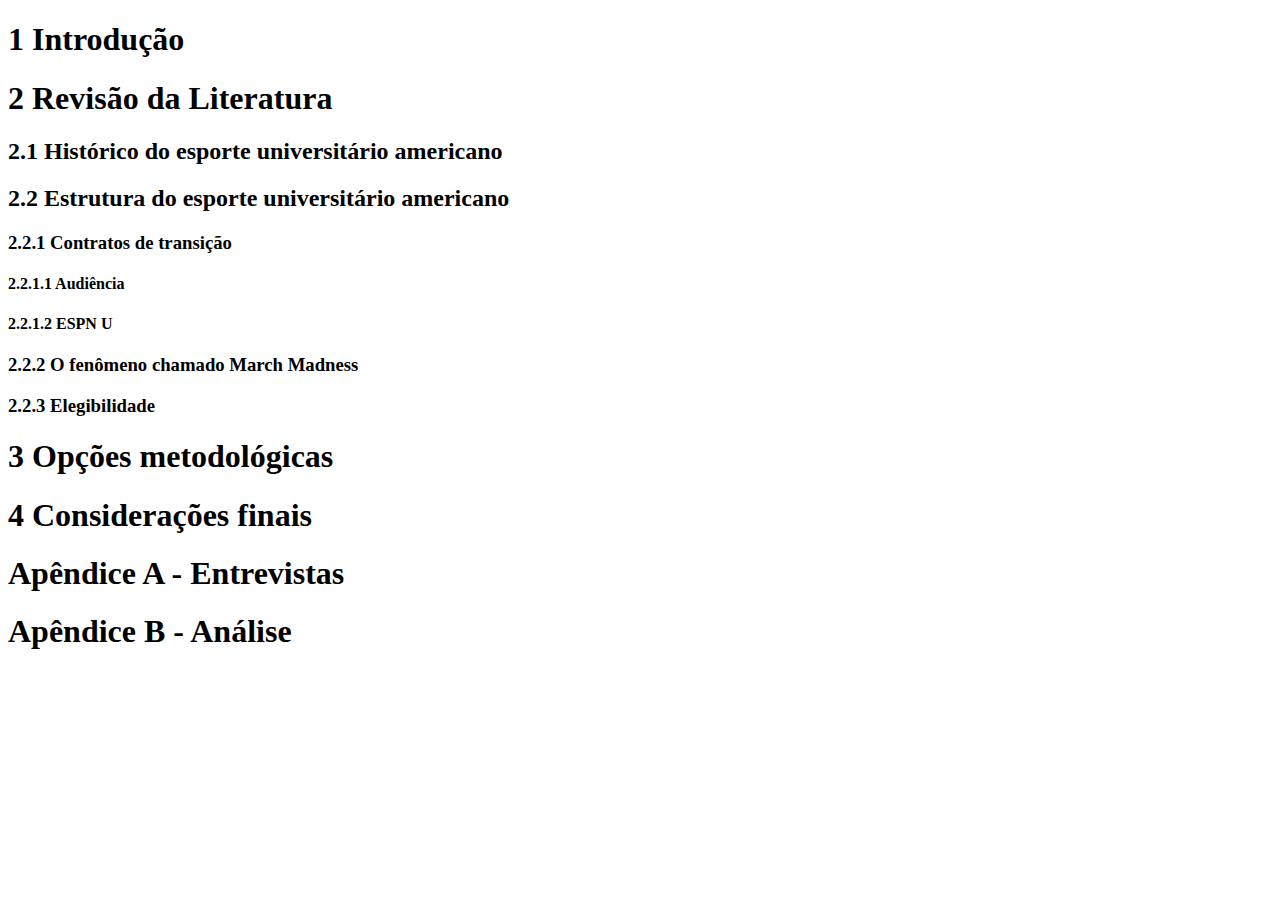
<file: index.html>
<!DOCTYPE html>
<html lang="pt-br">
<head>
    <meta charset="UTF-8">
    <meta name="viewport" content="width=device-width, initial-scale=1.0">
    <title>Sumário - livro</title>
</head>
<body>
    <!--Sumário de um livro-->
    <h1>1 Introdução</h1>
    <h1>2 Revisão da Literatura</h1>
    <h2>2.1 Histórico do esporte universitário americano</h2>
    <h2>2.2 Estrutura do esporte universitário americano</h2>
    <h3>2.2.1 Contratos de transição</h3>
    <h4>2.2.1.1 Audiência</h4>
    <h4>2.2.1.2 ESPN U</h4>
    <h3>2.2.2 O fenômeno chamado March Madness</h3>
    <h3>2.2.3 Elegibilidade</h3>
    <h1>3 Opções metodológicas</h1>
    <h1>4 Considerações finais</h1>
    <h1>Apêndice A - Entrevistas</h1>
    <h1>Apêndice B - Análise</h1>
</body>
</html>
</file>
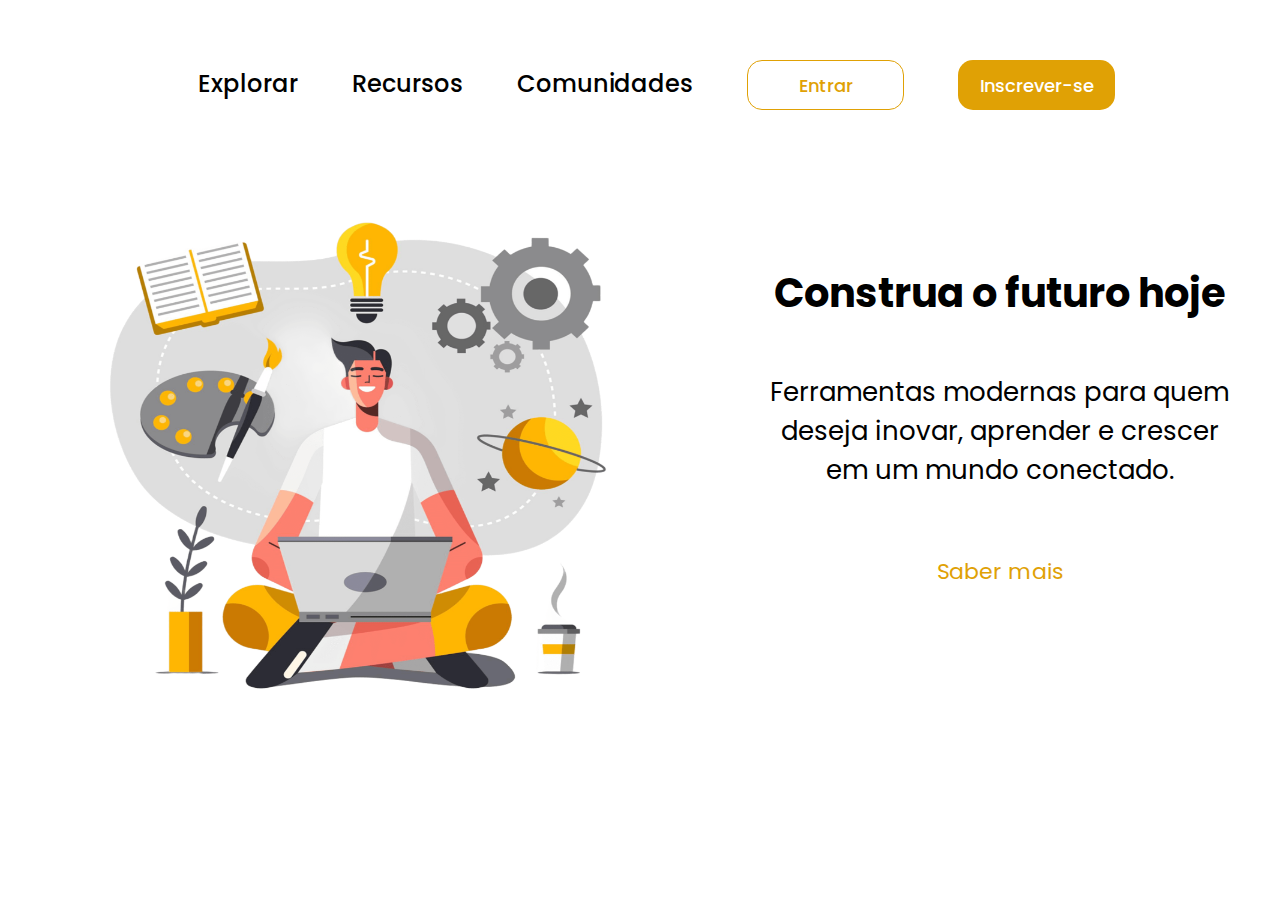
<file: Desafio 1/index.html>
<!DOCTYPE html>
<html lang="pt-br">
<head>
    <meta charset="UTF-8">
    <meta name="viewport" content="width=device-width, initial-scale=1.0">
    <link rel="stylesheet" href="./styles/style.css">
    <title>Desafio 1</title>
</head>
<body>
    <header>
        <nav>
            <a class="link-menu" href="#">Explorar</a>
            <a class="link-menu" href="#">Recursos</a>
            <a class="link-menu" href="#">Comunidades</a>
            <a href="#"><button class="button-enter">Entrar</button></a>
            <a href="#"><button class="button-sign-up">Inscrever-se</button></a>
        </nav>
    </header>
    <main>
        <img src="./img/5484597.png" alt="Pessoa pensando - criatividade">

        <div>
            <h1>Construa o futuro hoje</h1>
            <p>Ferramentas modernas para quem deseja inovar, aprender e crescer em um mundo conectado.</p>
            <button class="button-learn-more">Saber mais</button>
        </div>
    </main>
</body>
</html>
</file>
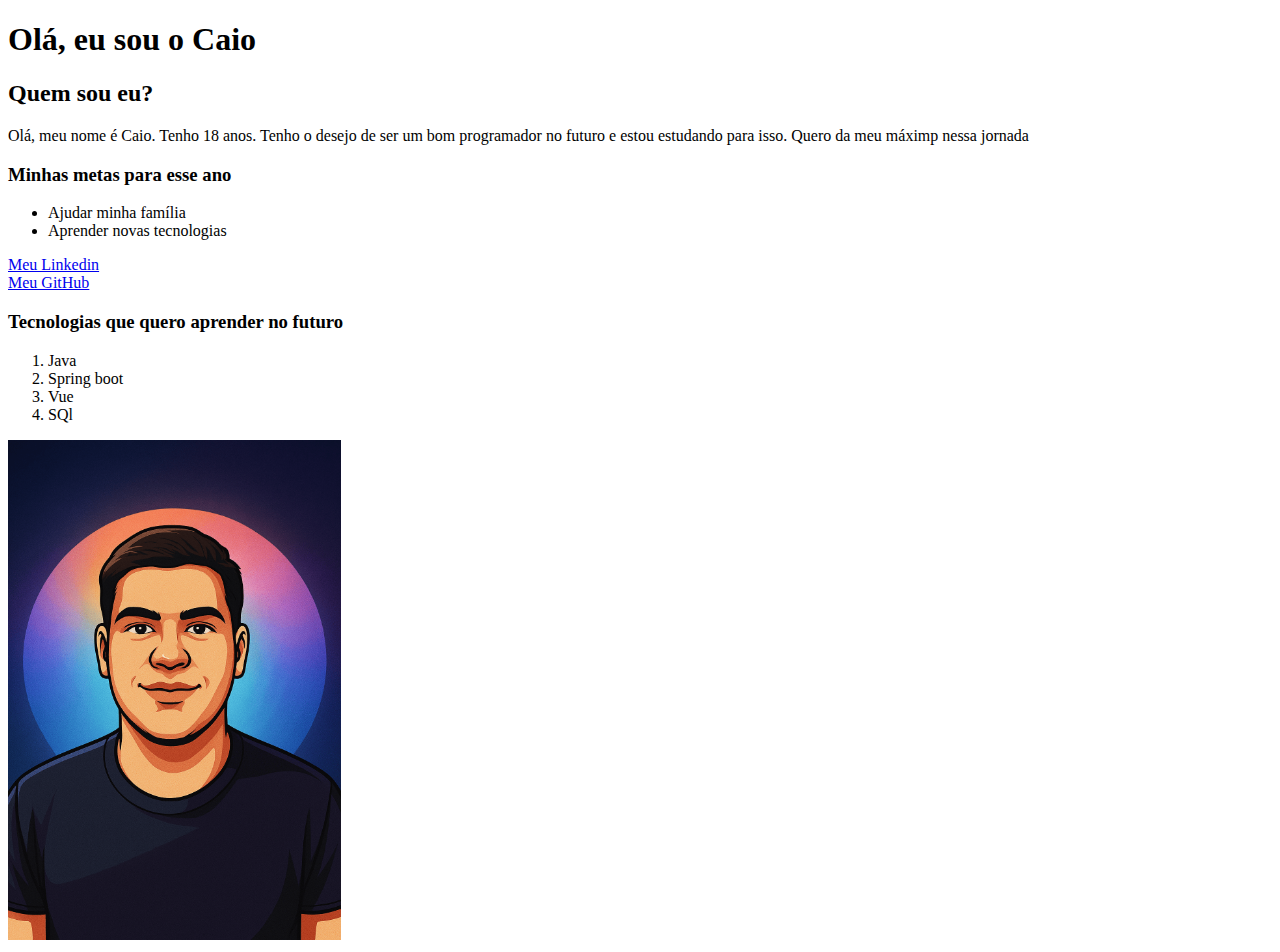
<file: Primeira página html/index.html>
<!DOCTYPE html>
<html lang="pt-br">
<head>
    <meta charset="UTF-8">
    <meta name="viewport" content="width=device-width, initial-scale=1.0">
    <title>Minha primeira página em HTML</title>
    <link rel="icon" href="./img/favicon.png">
</head>
<body>
    <h1>Olá, eu sou o Caio</h1>
    <h2>Quem sou eu?</h2>

    <p>Olá, meu nome é Caio. Tenho 18 anos. Tenho o desejo de ser um bom programador no futuro e estou estudando para isso. Quero da meu máximp nessa jornada</p>

    <h3>Minhas metas para esse ano</h3>
    <ul>
        <li>Ajudar minha família</li>
        <li>Aprender novas tecnologias</li>
    </ul>

    <a href="https://www.linkedin.com/in/caioseabradequeiroz/" target="_blank">Meu Linkedin</a>
    <br>
    <a href="https://github.com/caioxdev" target="_blank">Meu GitHub</a>

    <h3>Tecnologias que quero aprender no futuro</h3>
    <ol>
        <li>Java</li>
        <li>Spring boot</li>
        <li>Vue</li>
        <li>SQl</li>
    </ol>

    <img src="./img/minha imagem github.png" alt="Minha imagem" height="500px">
</body>
</html>
</file>
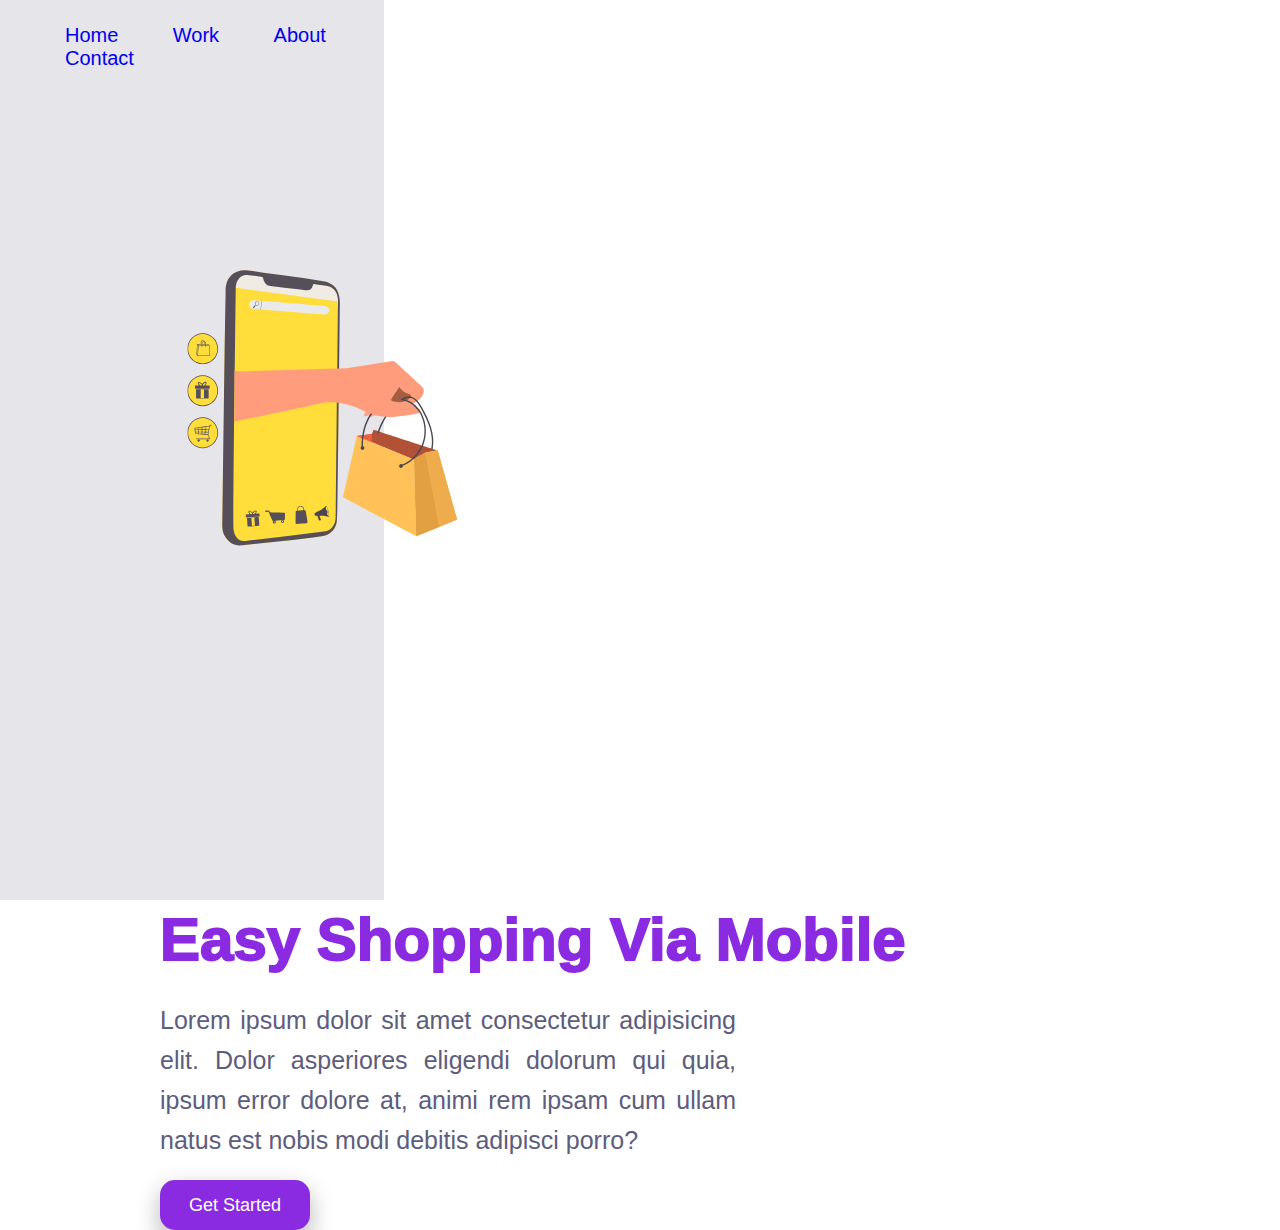
<file: Projeto 1 - Responsividade/index.html>
<!DOCTYPE html>
<html lang="pt-br">
<head>
    <meta charset="UTF-8">
    <meta name="viewport" content="width=device-width, initial-scale=1.0">
    <link rel="stylesheet" href="./styles/style.css">
    <title>Projeto 1 - Responsividade</title>
</head>
<body>
    <div class="container">
        <section class="container-left">
            <header>
                <nav>
                    <a class="link-header" href="#">Home</a>
                    <a class="link-header" href="#">Work</a>
                    <a class="link-header" href="#">About</a>
                    <a class="link-header" href="#">Contact</a>
                </nav>
            </header>
            <img src="./img/r (1).svg" alt="Compras">
        </section>
        <main class="container-right">
            <h1>Easy Shopping Via Mobile</h1>
            <p>Lorem ipsum dolor sit amet consectetur adipisicing elit. Dolor asperiores eligendi dolorum qui quia, ipsum error dolore at, animi rem ipsam cum ullam natus est nobis modi debitis adipisci porro?</p>
            <button>Get Started</button>
        </main>
    </div>
</body>
</html>
</file>
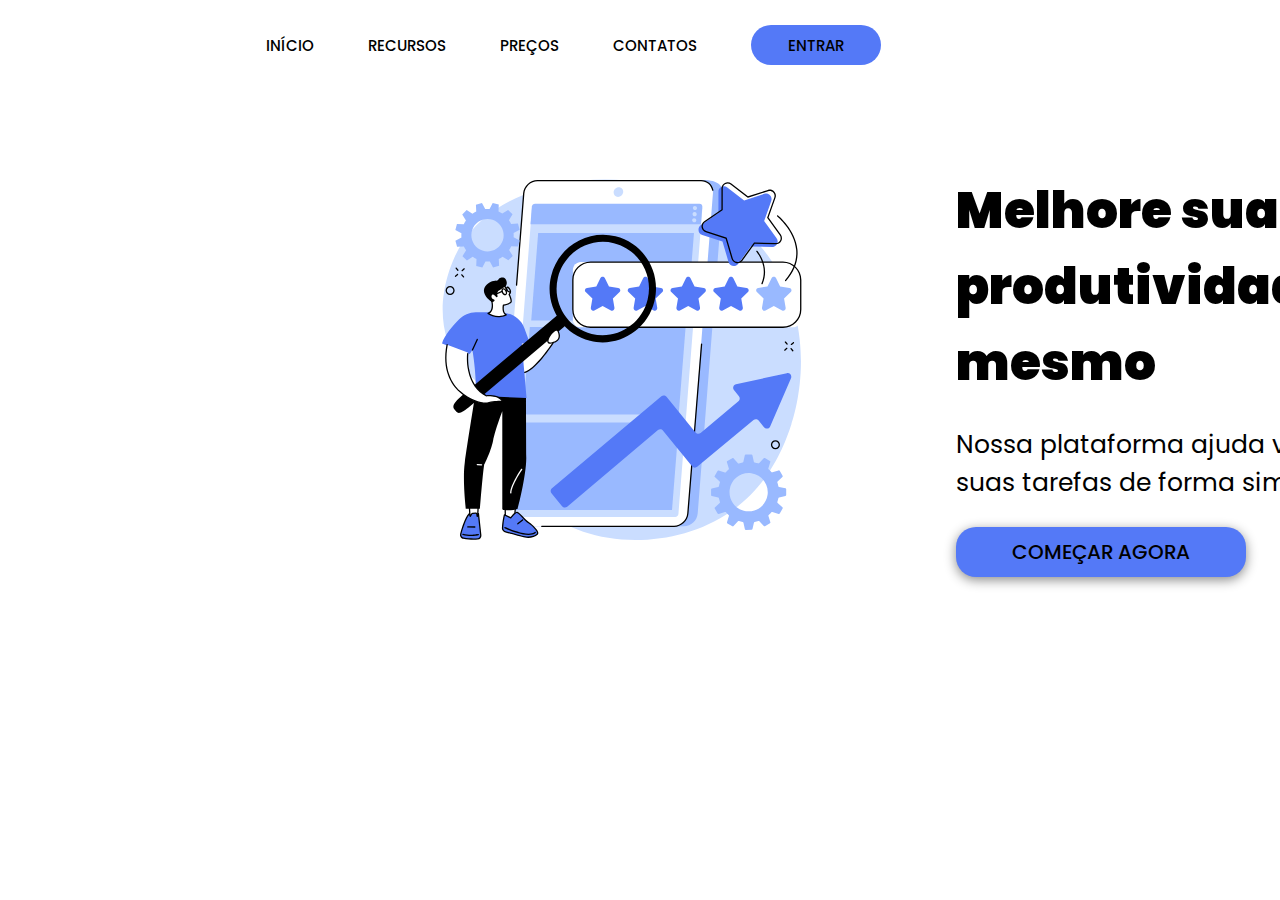
<file: Projeto simples - HTML-CSS-/index.html>
<!DOCTYPE html>
<html lang="pt-br">
<head>
    <meta charset="UTF-8">
    <meta name="viewport" content="width=device-width, initial-scale=1.0">
    <link rel="stylesheet" href="./styles/style.css">
    <title>Projeto simples - landing page</title>
</head>
<body>
    <header>
        <nav>
            <a class="link-header" href="#">INÍCIO</a>
            <a class="link-header" href="#">RECURSOS</a>
            <a class="link-header" href="#">PREÇOS</a>
            <a class="link-header" href="#">CONTATOS</a>
            <a href="#"><button class="button-header">ENTRAR</button></a>
        </nav
    </header>

    <main>
         <img src="./imagem/r.svg" alt="Foto de um pessoa com uma lupa" class="logo-image">
    
        <section>
            <h1>Melhore sua produtividade hoje mesmo</h1>
            <p>Nossa plataforma ajuda você a organizar suas tarefas de forma simples e prática.</p>
            <button class="enter-button">COMEÇAR AGORA</button>
        </section>
    </main>
</body>
</html>
</file>
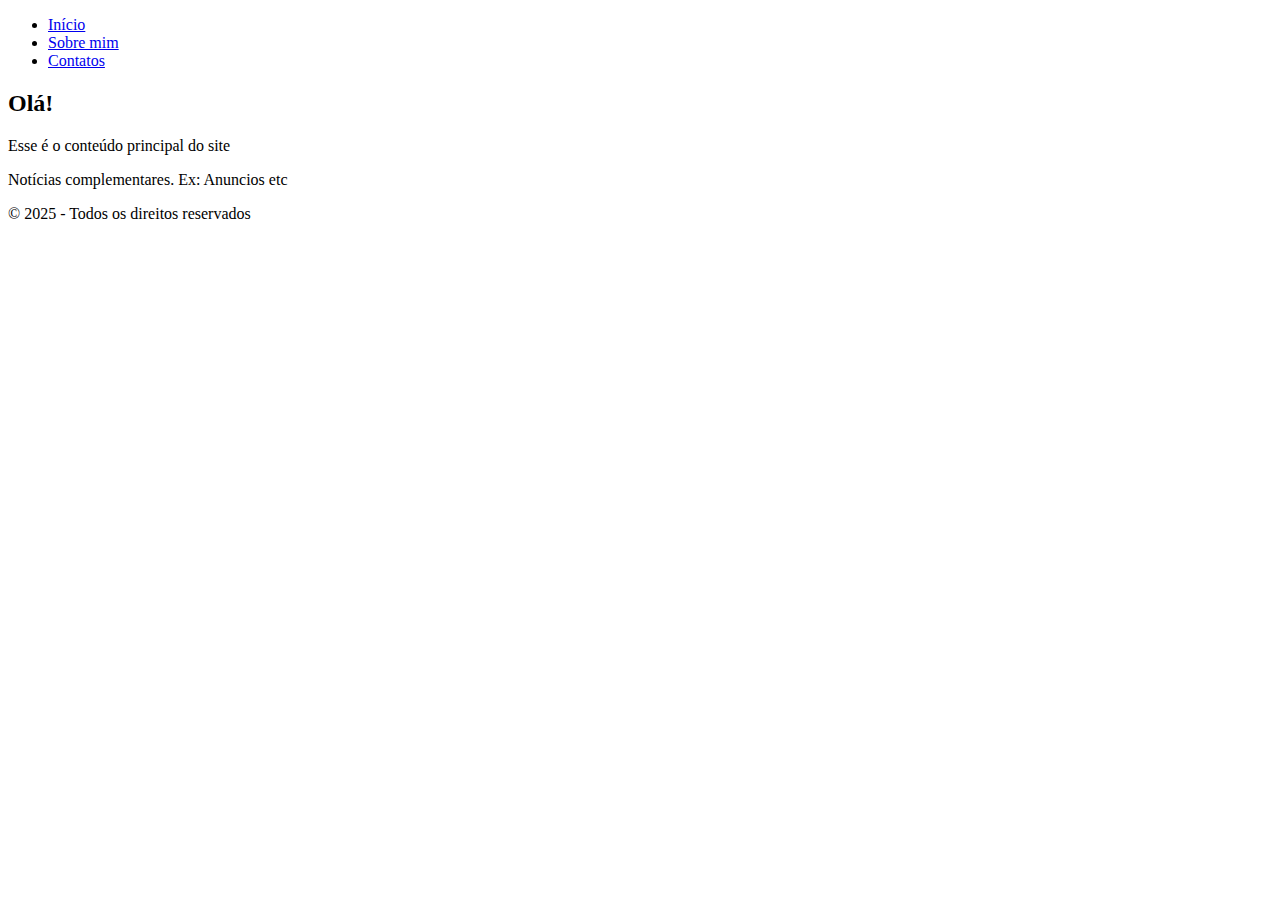
<file: Prática - html semântico/index.html>
<!DOCTYPE html>
<html lang="pt-br">
<head>
    <meta charset="UTF-8">
    <meta name="viewport" content="width=device-width, initial-scale=1.0">
    <title>pagina</title>
</head>
<body>
    <header>
        <nav>
            <ul>
                <li><a href="#">Início</a></li>
                <li><a href="#">Sobre mim</a></li>
                <li><a href="#">Contatos</a></li>
            </ul>
        </nav>
    </header>

    <main>
        <section>
            <h2>Olá!</h2>
            <p>Esse é o conteúdo principal do site</p>
        </section>

        <aside>
            <p>Notícias complementares. Ex: Anuncios etc</p>
        </aside>
    </main>

    <footer>
        <p>&copy; 2025 - Todos os direitos reservados</p>
    </footer>
</body>
</html>
</file>
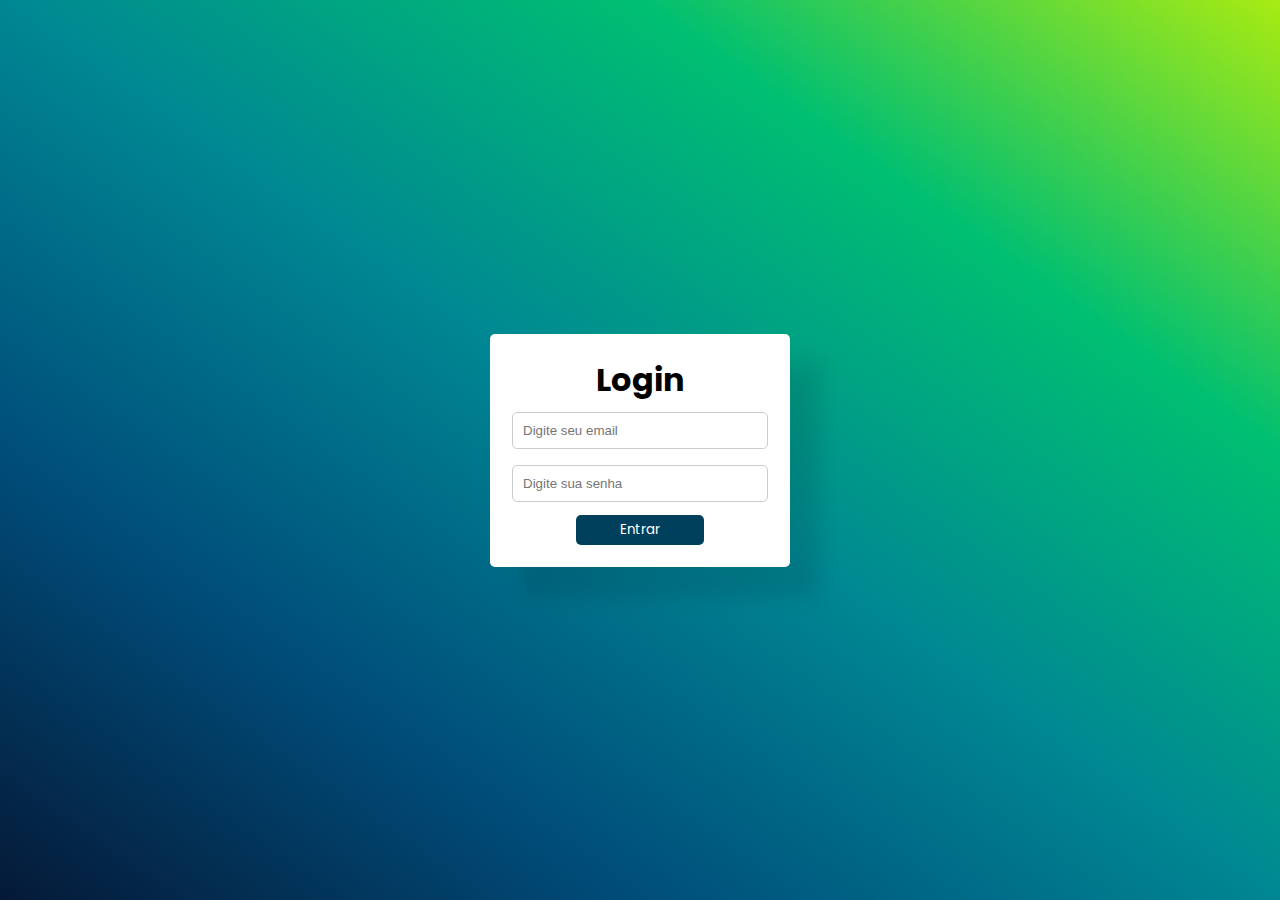
<file: tela login - simples/index.html>
<!DOCTYPE html>
<html lang="pt-br">
<head>
    <meta charset="UTF-8">
    <meta name="viewport" content="width=device-width, initial-scale=1.0">
    <link rel="stylesheet" href="./styles.css">
    <title>Tela de login - simples</title>
</head>
<body>
    <div class="box">
        <h1>Login</h1>
        <form action="#">
            <input type="email" placeholder="Digite seu email">
            <input type="password" placeholder="Digite sua senha">
            <button type="submit">Entrar</button>
        </form>
    </div>
</body>
</html>
</file>
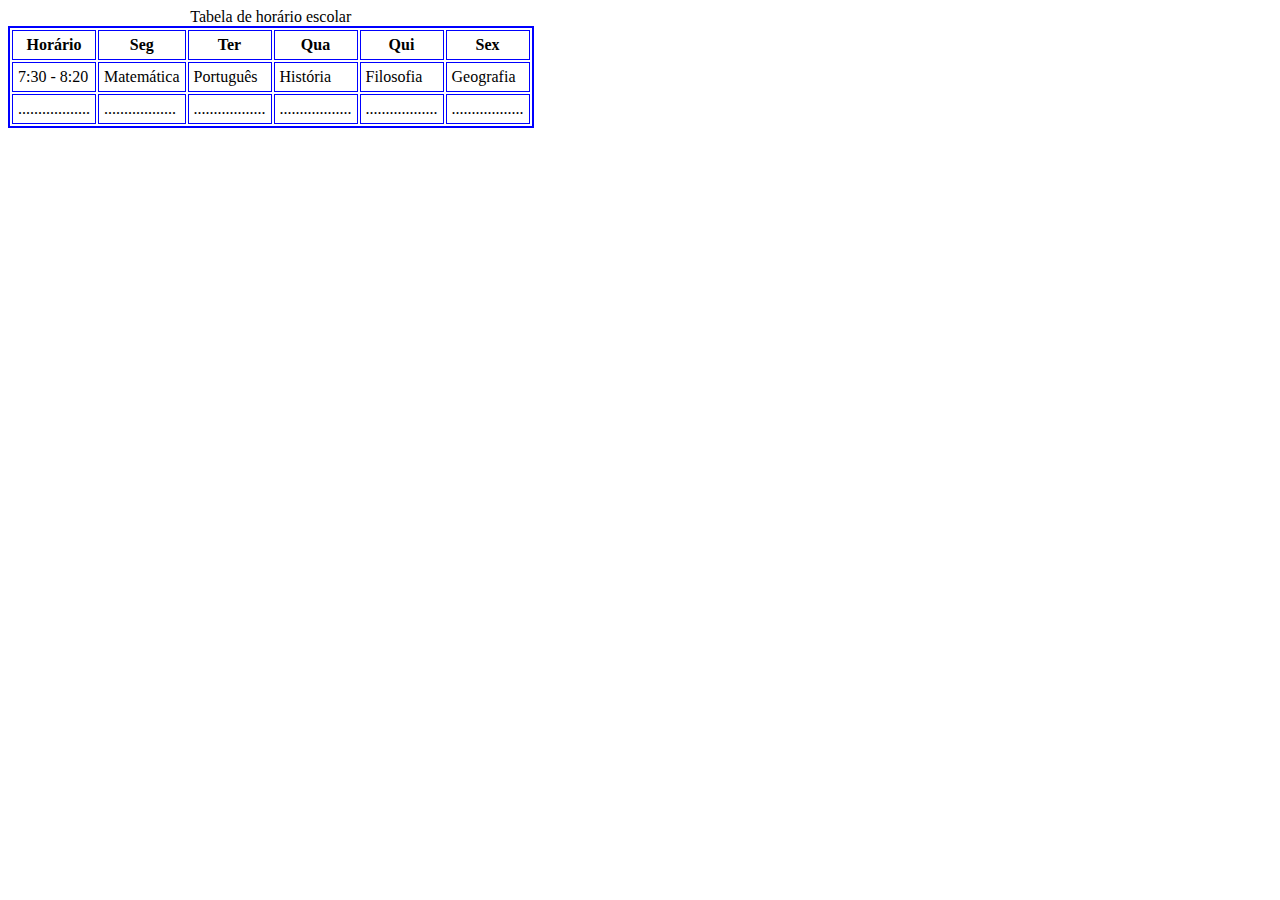
<file: ExercicioTabelaEscolar.html>
<!DOCTYPE html>
<html lang="pt-br">
<head>
    <meta charset="UTF-8">
    <meta name="viewport" content="width=device-width, initial-scale=1.0">
    <title>Tabela Horário da Escola</title>
</head>
<body>
    <table border="2" cellpadding="5" bordercolor="blue">
        <caption>Tabela de horário escolar</caption>
        <thead>
            <tr>
                <th>Horário</th>
                <th>Seg</th>
                <th>Ter</th>
                <th>Qua</th>
                <th>Qui</th>
                <th>Sex</th>
            </tr>
        </thead>
        <tbody>
            <tr>
                <td>7:30 - 8:20</td>
                <td>Matemática</td>
                <td>Português</td>
                <td>História</td>
                <td>Filosofia</td>
                <td>Geografia</td>
            </tr>
            <tr>
                <td>..................</td>
                <td>..................</td>
                <td>..................</td>
                <td>..................</td>
                <td>..................</td>
                <td>..................</td>
            </tr>
        </tbody>
    </table>
</body>
</html>
</file>
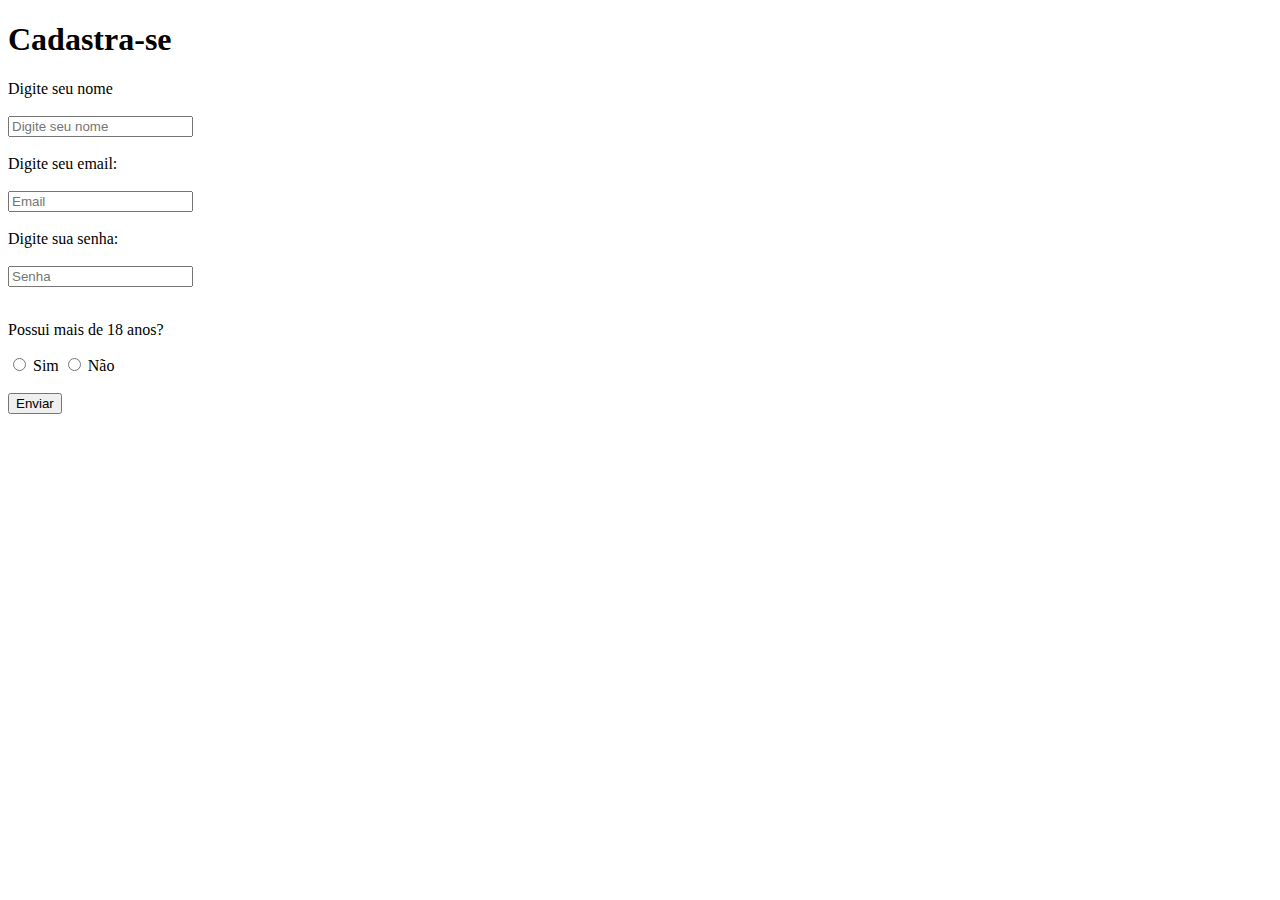
<file: FormularioSimplesSemCss.html>
<!DOCTYPE html>
<html lang="pt-br">

<head>
    <meta charset="UTF-8">
    <meta name="viewport" content="width=device-width, initial-scale=1.0">
    <title>Formulário sem css</title>
</head>

<body>
    <h1>Cadastra-se</h1>

    <form action="#">
        <label for="name">Digite seu nome</label><br><br>
        <input placeholder="Digite seu nome" type="text" id="name"><br><br>

        <label for="email">Digite seu email:</label><br><br>
        <input placeholder="Email" type="email" id="email"><br><br>

        <label for="senha">Digite sua senha:</label><br><br>
        <input placeholder="Senha" type="password" id="senha"><br><br>

        <p>Possui mais de 18 anos?</p>

        <input type="radio" id="yes" name="sim-nao">
        <label for="yes">Sim</label>

        <input type="radio" id="no" name="sim-nao">
        <label for="no">Não</label><br><br>

        <button type="submit">Enviar</button>
    </form>
</body>

</html>
</file>
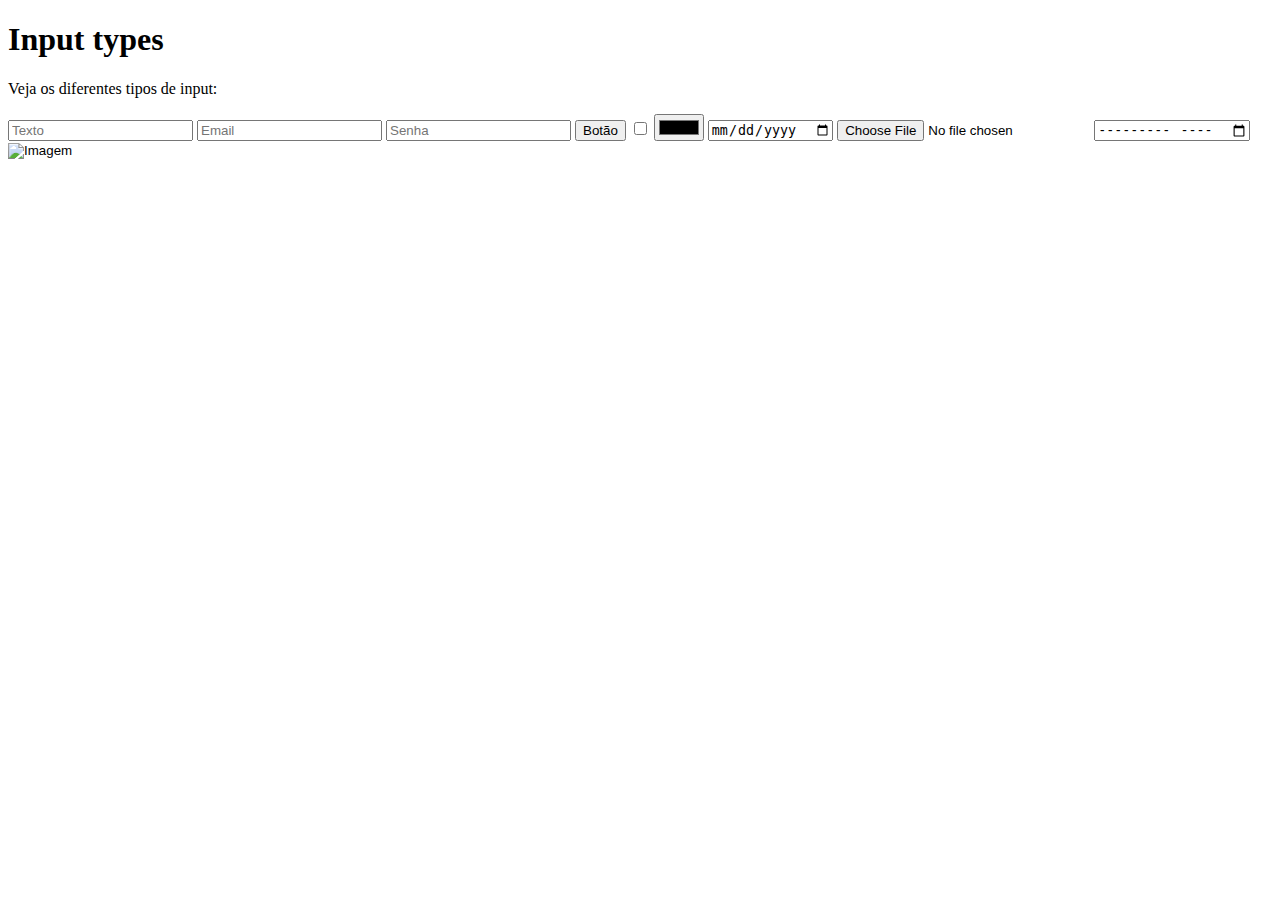
<file: Input types.html>
<!DOCTYPE html>
<html lang="pt-br">
<head>
    <meta charset="UTF-8">
    <meta name="viewport" content="width=device-width, initial-scale=1.0">
    <title>Input types</title>
</head>
<body>
    <h1>Input types</h1>
    <p>Veja os diferentes tipos de input:</p>
    <input type="text" placeholder="Texto">
    <input type="email" placeholder="Email">
    <input type="password" placeholder="Senha">
    <input type="button" value="Botão">
    <input type="checkbox">
    <input type="color">
    <input type="date">
    <input type="file">
    <input type="month">
    <input type="image" src="https://via.placeholder.com/150" alt="Imagem">
</body>
</html>
</file>
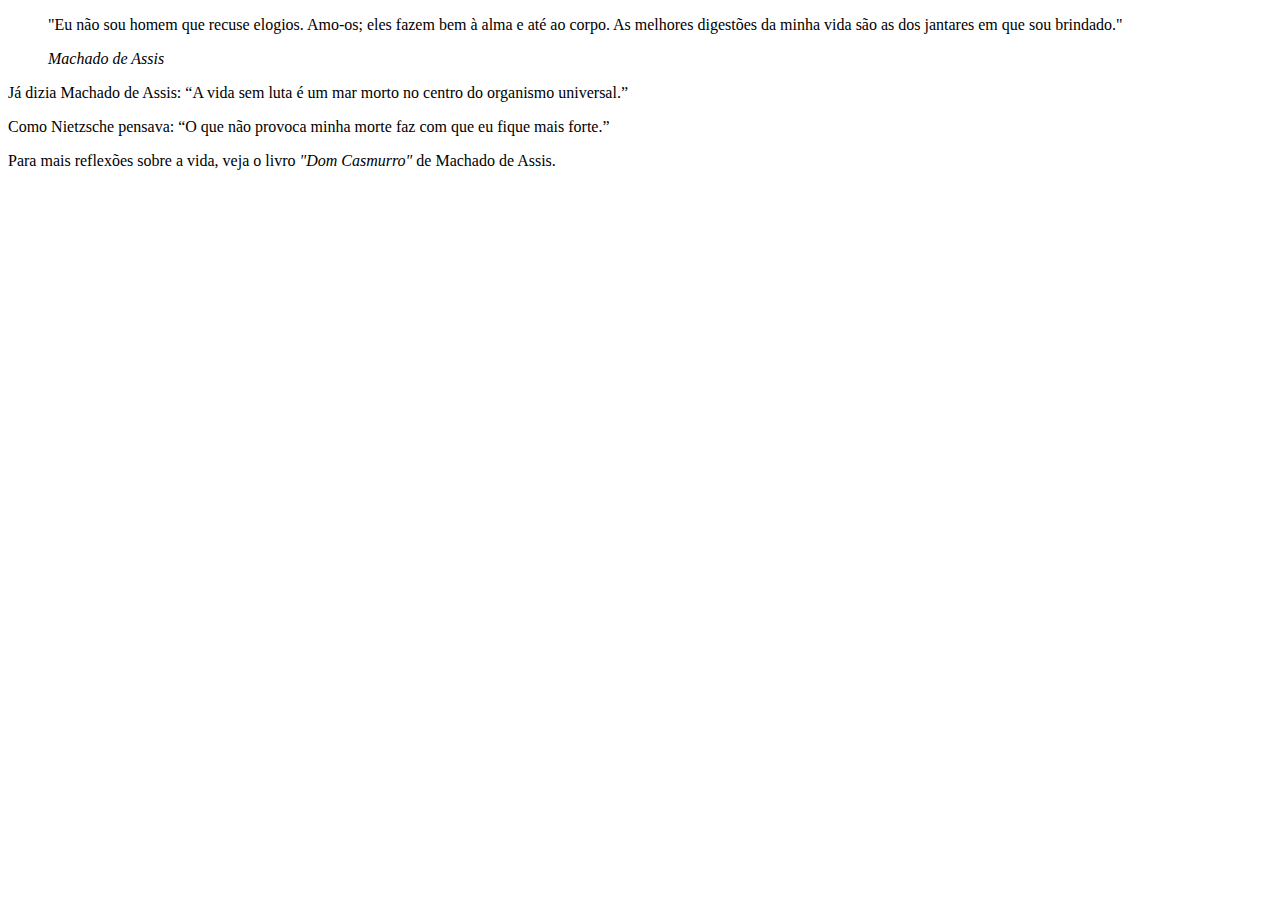
<file: Exercício Faculdade/citacoes.html>
<!DOCTYPE html>
<html lang="pt-br">
<head>
    <meta charset="UTF-8">
    <meta name="viewport" content="width=device-width, initial-scale=1.0">
    <title>Citações</title>
</head>
<body>
    <!-- USANDO BLOCKQUOTE CITAÇÕES LONGAS -->

    <blockquote cite="https://www.pensador.com/autor/machado_de_assis/">
        <p>"Eu não sou homem que recuse elogios. Amo-os; eles fazem bem à alma e até ao corpo. As melhores digestões da minha vida são as dos jantares em que sou brindado."</p>
        <cite>Machado de Assis</cite>
    </blockquote>

    <!-- USANDO Q CITAÇÕES CURTAS -->
     <!-- USEI 2 FRASES DE 2 PESSOAS DIFERENTES -->
    <p>Já dizia Machado de Assis: <q>A vida sem luta é um mar morto no centro do organismo universal.</q></p>

    <p>Como Nietzsche pensava: <q>O que não provoca minha morte faz com que eu fique mais forte.</q> </p>

     <!-- REFERÊNCIA A UM LIVRO OU ARTIGO -->
    <p>Para mais reflexões sobre a vida, veja o livro <cite>"Dom Casmurro"</cite> de Machado de Assis.</p>

</body>
</html>
</file>
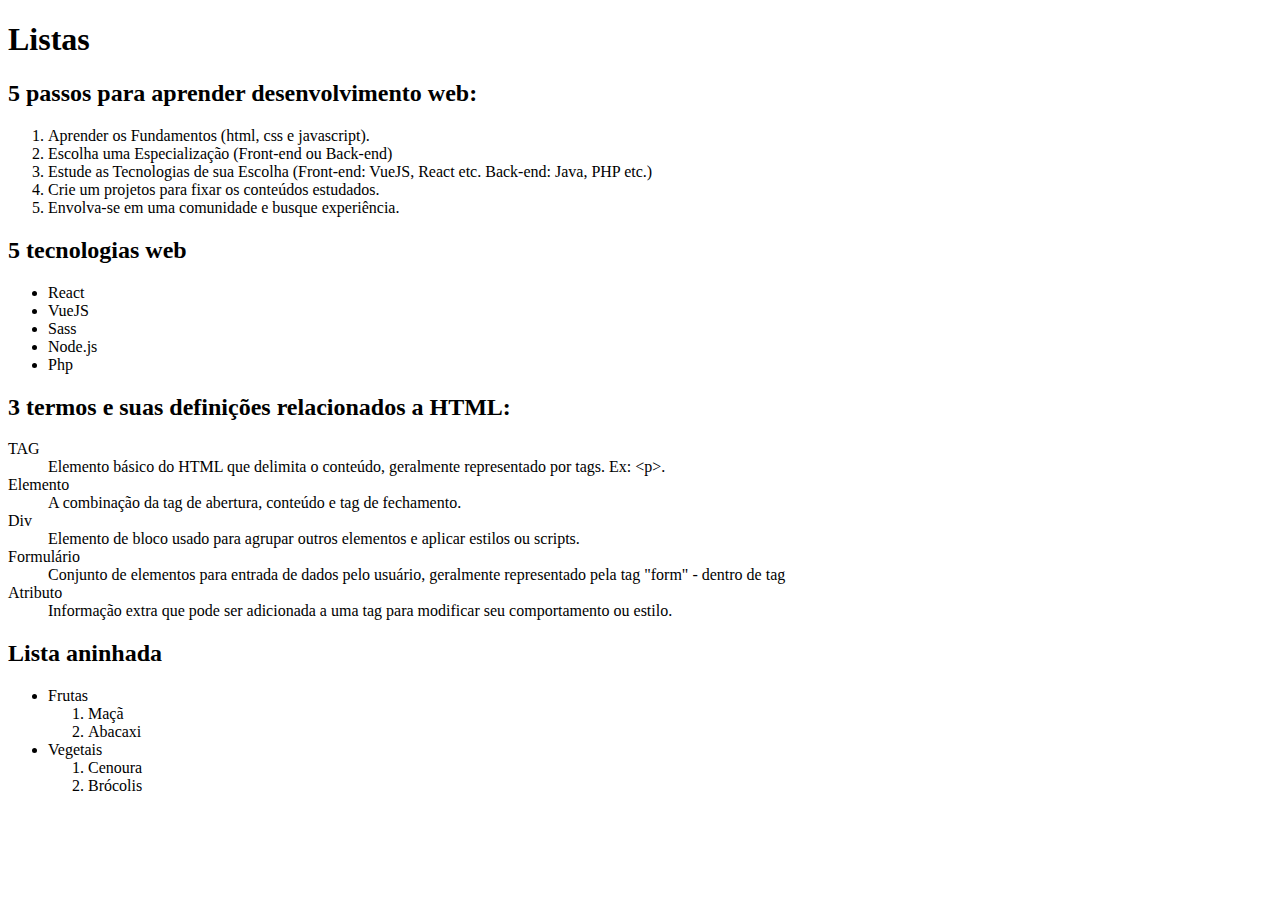
<file: Exercício Faculdade/Listas.html>
<!DOCTYPE html>
<html lang="pt-br">
<head>
    <meta charset="UTF-8">
    <meta name="viewport" content="width=device-width, initial-scale=1.0">
    <title>Listas</title>
</head>
<body>
    
    <h1>Listas</h1>

    <!-- ORDENADA -->
    <h2>5 passos para aprender desenvolvimento web:</h2>
    <ol>
        <li>Aprender os Fundamentos (html, css e javascript).</li>
        <li>Escolha uma Especialização (Front-end ou Back-end)</li>
        <li>Estude as Tecnologias de sua Escolha (Front-end: VueJS, React etc. Back-end: Java, PHP etc.) </li>
        <li>Crie um projetos para fixar os conteúdos estudados.</li>
        <li>Envolva-se em uma comunidade e busque experiência.</li>
    </ol>

    <!-- NÃO ORDENADA -->
    <h2>5 tecnologias web</h2>
    <ul>
        <li>React</li>
        <li>VueJS</li>
        <li>Sass</li>
        <li>Node.js</li>
        <li>Php</li>
    </ul>

    <!-- DEFINAÇÃO -->
    <h2>3 termos e suas definições relacionados a HTML:</h2>
    <dl>
        <dt>TAG</dt>
        <dd>Elemento básico do HTML que delimita o conteúdo, geralmente representado por tags. Ex:  &lt;p&gt;.</dd>
        <dt>Elemento</dt>
        <dd>A combinação da tag de abertura, conteúdo e tag de fechamento.</dd>
        <dt>Div</dt>
        <dd>Elemento de bloco usado para agrupar outros elementos e aplicar estilos ou scripts.</dd>
        <dt>Formulário</dt>
        <dd>Conjunto de elementos para entrada de dados pelo usuário, geralmente representado pela tag "form" - dentro de tag</dd>
        <dt>Atributo</dt>
        <dd>Informação extra que pode ser adicionada a uma tag para modificar seu comportamento ou estilo.</dd>
    </dl>

    <h2>Lista aninhada</h2>
    <ul>
        <li>Frutas
        <ol>
            <li>Maçã</li>
            <li>Abacaxi</li>
        </ol>
        </li>
          <li>Vegetais
    <ol>
        <li>Cenoura</li>
        <li>Brócolis</li>
    </ol>
    </li>
    </ul>
</body>
</html>
</file>
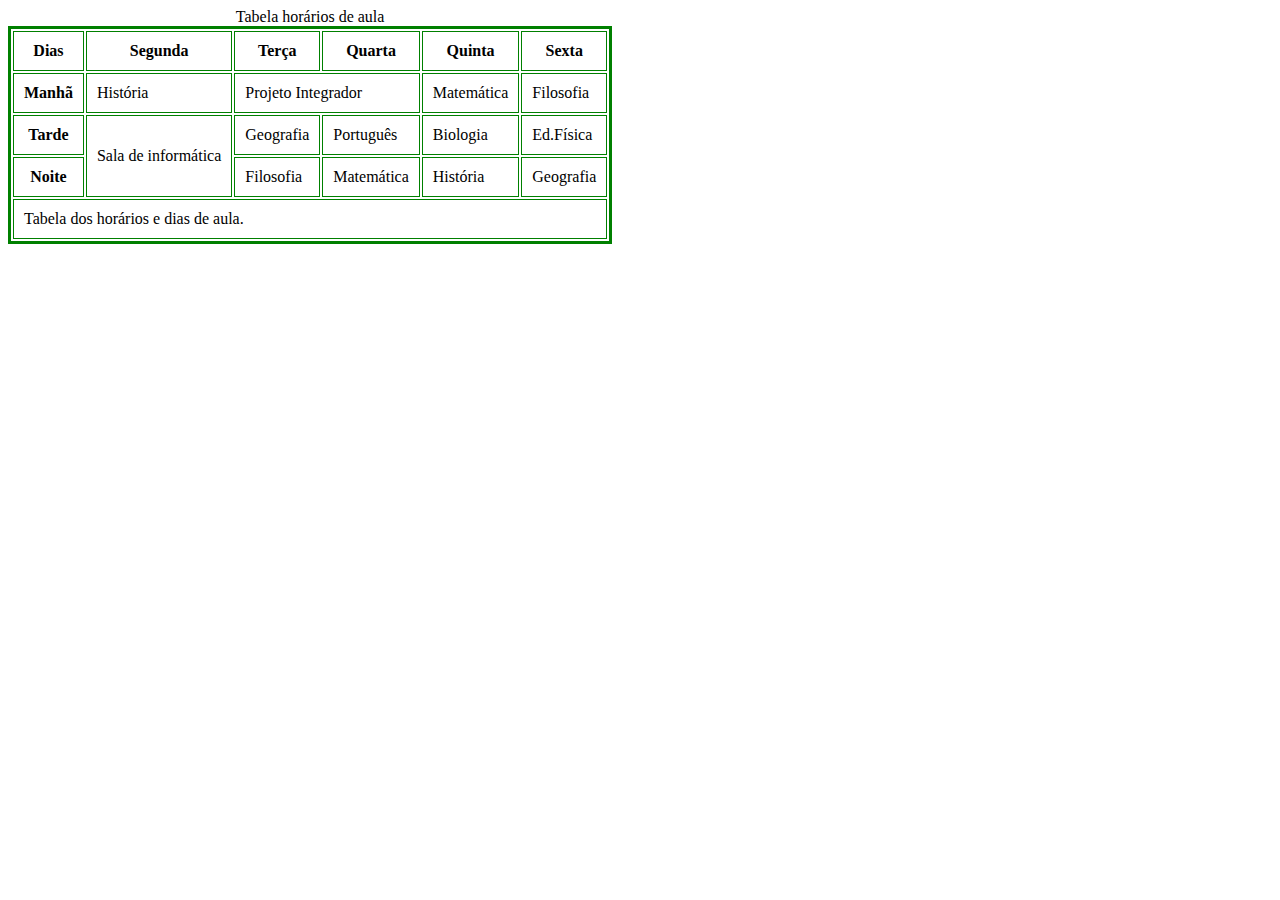
<file: Exercício Faculdade/Tabelas.html>
<!DOCTYPE html>
<html lang="pt-br">
<head>
    <meta charset="UTF-8">
    <meta name="viewport" content="width=device-width, initial-scale=1.0">
    <title>Tabela</title>
</head>
<body>
    <table border="3" cellpadding="10" bordercolor="green">
        <caption>Tabela horários de aula</caption>
        <thead>
            <tr>
                <th>Dias</th>
                <th>Segunda</th>
                <th>Terça</th>
                <th>Quarta</th>
                <th>Quinta</th>
                <th>Sexta</th>
            </tr>
        </thead>
        <tbody>
            <tr>
                <th>Manhã</th>
                <td>História</td>
                <td colspan="2">Projeto Integrador</td>
                <td>Matemática</td>
                <td>Filosofia</td>
            </tr>
            <tr>
                <th>Tarde</th>
                <td rowspan="2">Sala de informática</td>
                <td>Geografia</td>
                <td>Português</td>
                <td>Biologia</td>
                <td>Ed.Física</td>
            </tr>
            <tr>
                <th>Noite</th>
                <td>Filosofia</td>
                <td>Matemática</td>
                <td>História</td>
                <td>Geografia</td>
            </tr>
        </tbody>
        <tfoot>
            <tr>
                <td colspan="6">Tabela dos horários e dias de aula.</td>
            </tr>
        </tfoot>
    </table>
</body>
</html>
</file>
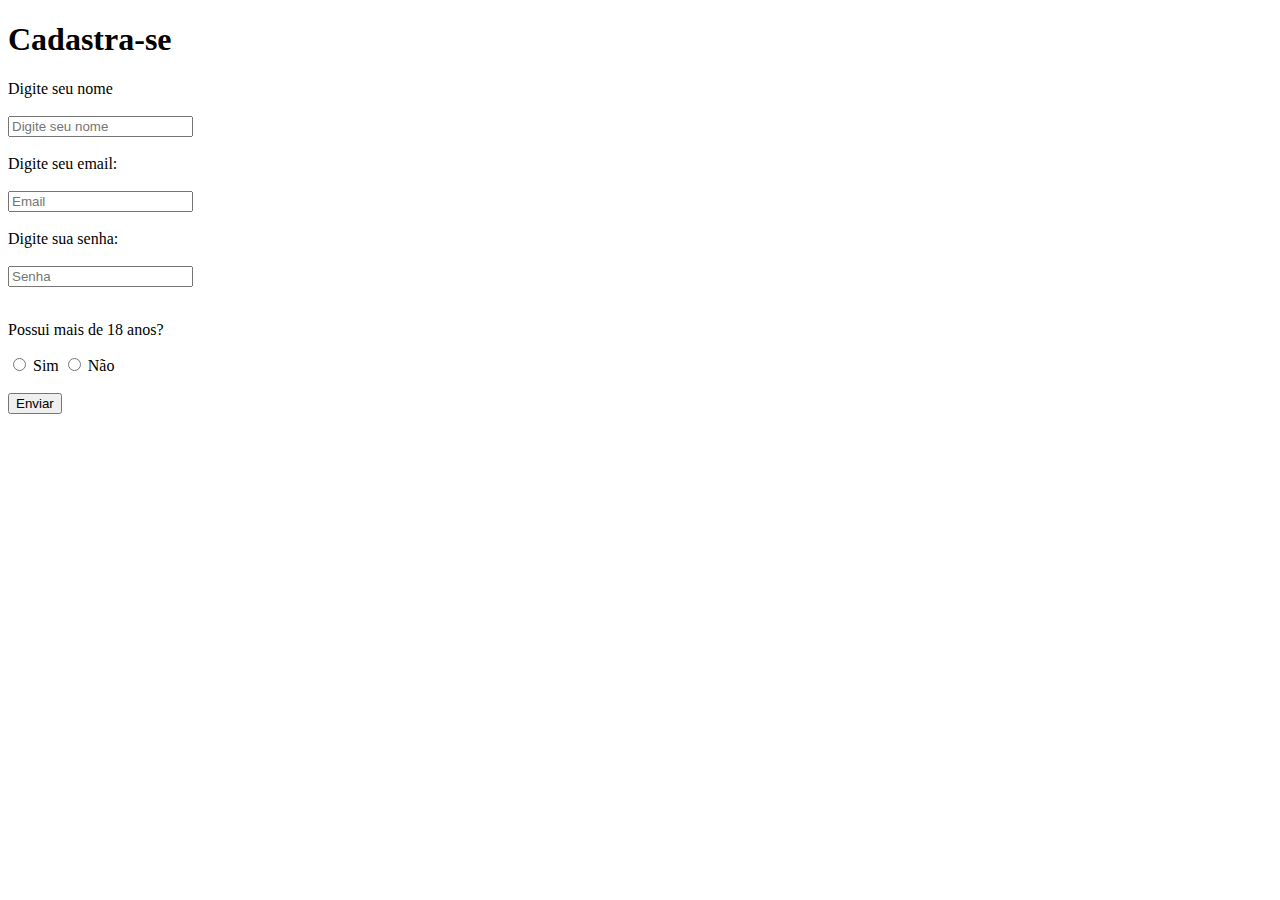
<file: Exercícios HTML/FormularioSimplesSemCss.html>
<!DOCTYPE html>
<html lang="pt-br">

<head>
    <meta charset="UTF-8">
    <meta name="viewport" content="width=device-width, initial-scale=1.0">
    <title>Formulário sem css</title>
</head>

<body>
    <h1>Cadastra-se</h1>

    <form action="#">
        <label for="name">Digite seu nome</label><br><br>
        <input placeholder="Digite seu nome" type="text" id="name"><br><br>

        <label for="email">Digite seu email:</label><br><br>
        <input placeholder="Email" type="email" id="email"><br><br>

        <label for="senha">Digite sua senha:</label><br><br>
        <input placeholder="Senha" type="password" id="senha"><br><br>

        <p>Possui mais de 18 anos?</p>

        <input type="radio" id="yes" name="sim-nao">
        <label for="yes">Sim</label>

        <input type="radio" id="no" name="sim-nao">
        <label for="no">Não</label><br><br>

        <button type="submit">Enviar</button>
    </form>
</body>

</html>
</file>
<file: Desafio 1/styles/style.css>
@import url('https://fonts.googleapis.com/css2?family=Poppins:ital,wght@0,100;0,200;0,300;0,400;0,500;0,600;0,700;0,800;0,900;1,100;1,200;1,300;1,400;1,500;1,600;1,700;1,800;1,900&display=swap');

* {
    margin: 0;
    padding: 0;
    box-sizing: border-box;
    font-family: Poppins, sans-serif;
}

header {
    margin-top: 60px;
    margin-left: 198px;
}

main {
    text-align: center;
}

.link-menu {
    text-decoration: none;
    color: #000;
    font-size: 24px;
    font-weight: 500;
    margin-right: 50px;
}

.button-enter {
    width: 157px;
    height: 50px;
    border-radius: 15px;
    border: 1px solid #E0A105;
    background: transparent;
    color: #E0A105;
    font-family: Poppins;
    font-size: 18px;
    font-weight: 500;
    margin-right: 50px;
    cursor: pointer;
    transition: 0.6s;
}

.button-sign-up {
    width: 157px;
    height: 50px;
    border-radius: 15px;
    border: none;
    background: #E0A105;
    color: #FFF;
    font-family: Poppins;
    font-size: 18px;
    font-weight: 500;
    cursor: pointer;
    transition: 0.6s;
}

img {
    display: inline-block;
    height: 550px;
    width: 600px;
    margin: 80px 0 0 15px;
    vertical-align: middle;
}

div {
    display: inline-block;
    margin-left: 100px;
    vertical-align: middle;
}

h1 {
    color: #000;
    font-family: Poppins;
    font-size: 40px;
    font-weight: 700;
    text-align: center;
}

p {
    color: #000;
    font-family: Poppins;
    font-size: 26px;
    font-weight: 400;
    width: 471px;
    margin-top: 50px;
    margin-bottom: 65px;
}

.button-learn-more {
    color: #E0A105;
    font-family: Poppins;
    font-size: 22px;
    font-weight: 500px;
    cursor: pointer;
    border: none;
    background: transparent;
    transition: 0.6s;
}

.button-enter:hover {
    background: #E0A105;
    border: none;
    color: white;
}

.button-sign-up:hover {
    background: #ffce51;
}

.button-learn-more:hover {
    color: #cf9604;
    text-decoration: underline;
}
</file>
<file: Projeto 1 - Responsividade/styles/style.css>
@import url('https://fonts.googleapis.com/css2?family=Montserrat:ital,wght@0,100..900;1,100..900&display=swap');

* {
    margin: 0;
    padding: 0;
    box-sizing: border-box;
    font-family: 'Poppins', Arial, Helvetica, sans-serif;
}

.container {
    height: 100vh;
    width: 100vw;
}

.container-left {
    display: inline-block;
    background: #5d5d7d;
    background-color: rgba(93, 93, 125, 0.16);
    height: 100vh;
    width: 30%;
    z-index: -1;
}

.link-header {
    text-decoration: none;
    font-size: 20px;
    font-weight: 500;
    margin-right: 50px;
}

.link-header:hover {
    opacity: .5;
}

header {
    margin: 24px 0 0 65px;
}

.container-right {
    display: inline-block;
    width: 60%;
    margin-left: 10em;

}

img {
    height: 600px;
    width: 600px;
    margin-top: 10%;
    margin-left: 150px;
    max-width: 90%;
}

h1 {
    font-size: 60px;
    font-weight: 1000;
    line-height: 80px;
    color: blueviolet;
}

p {
    font-size: 25px;
    font-weight: 500;
    line-height: 40px;
    color: #5d5d7d;
    width: 75%;
    text-align: justify;
    margin: 20px 0;
}

button {
    height: 50px;
    width: 150px;
    background: blueviolet;
    color: white;
    font-size: 18px;
    font-weight: 500;
    border: none;
    border-radius: 15px;
    box-shadow: 0 10px 24px rgba(0, 0, 0, 0.301);
    cursor: pointer;
}

button:hover {
    opacity: .8;
}

button:active {
    opacity: .4;
}

@media screen and (max-width:900px) {
    .container-right {
        width: 100%;
        height: 50%;
        padding: 0;
        margin: 0;
    }

    .container-left {
        display: block;
        height: auto;
        width: 100%;
        padding: 40px;
    }

    header {
        display: none;
    }

    h1 {
        font-size: 30px;
        width: auto;
        margin: 50px 40px 0px 40px;
        text-align: center;
    }

    p {
        font-size: 18px;
        width: auto;
        margin: 80px 40px;
        text-align: center;
    }

    button {
        display: block;
        margin: 0 auto;
    }
    
}
</file>
<file: Projeto simples - HTML-CSS-/styles/style.css>
@import url('https://fonts.googleapis.com/css2?family=Poppins:ital,wght@0,100;0,200;0,300;0,400;0,500;0,600;0,700;0,800;0,900;1,100;1,200;1,300;1,400;1,500;1,600;1,700;1,800;1,900&display=swap');

* {
    margin: 0;
    padding: 0;
    box-sizing: border-box;
    font-family: Poppins, sans-serif;
}

header {
    margin: 25px 0 171px 266px;
}

.link-header {
    text-decoration: none;
    font-size: 15px;
    font-weight: 500; /* medium */
    color: black;
    cursor: pointer;
    margin-right: 50px;
    transition: 0.3s;
}

.button-header{
    height: 40px;
    width: 130px;
    background: #5479F7;
    border-radius: 20px;
    border: none;
    color: black;
    font-size: 15px;
    font-weight: 500;
    transition: 0.3s;
}

main {
    display: flex;
    align-items: center;
    justify-content: flex-start;
    gap: 20px;
}

.logo-image {
    display: inline-block;
    height: 620px;
    width: auto;
    margin-left: 50px;
    max-width: 100%;
}

section {
    display: inline-block;
}

h1 {
    font-size: 50px;
    font-weight: 900;
    width: 577px;
}

p {
    font-size: 25px;
    font-weight: 400;
    width: 577px;
    margin-top: 25px;
    margin-bottom: 25px;
}

.enter-button {
    width: 290px;
    height: 50px;
    border-radius: 20px;
    background: #5479F7;
    border: none;
    color: black;
    font-size: 20px;
    font-weight: 500;
    cursor: pointer;
    box-shadow: 0 3px 12px rgb(138, 138, 138);
    transition: 0.3s;
}

.enter-button:hover {
    background: #4361c5;
}

.button-header:hover{
    background: #4361c5;
}

.link-header:hover {
    color: #4361c5;
}
</file>
<file: tela login - simples/styles.css>
@import url('https://fonts.googleapis.com/css2?family=Poppins:ital,wght@0,100;0,200;0,300;0,400;0,500;0,600;0,700;0,800;0,900;1,100;1,200;1,300;1,400;1,500;1,600;1,700;1,800;1,900&display=swap');

* {
    margin: 0;
    box-sizing: border-box;
}

body {
    display: flex;
    justify-content: center;
    text-align: center;
    align-items: center;
    height: 100vh;
    background-image: linear-gradient(to right top, #051937, #004d7a, #008793, #00bf72, #a8eb12);
}

.box {
    background: white;
    width: 300px;
    padding: 20px;
    border-radius: 5px;
    border: 2px solid white;
    box-shadow: 30px 30px 20px rgba(0,0,0,0.1);
    
}

.box h1 { 
   color: rgb(0, 0, 0);
   font-family: 'Poppins', sans-serif;
   text-align: center;
}

.box input {
     width: 100%;
     padding: 10px;
     margin: 8px 0;
     border: 1px solid #ccc;
     border-radius: 5px;
}

.box button {
    cursor: pointer;
    width: 50%;
    height: 50%;
    padding: 5px;
    margin: 5px 0 0 0;
    background: #00405C;
    color: white;
    font-family: 'Poppins', sans-serif;
    border: none;
    border-radius: 5px;
}

.box button:hover {
    background: #0173a3;
}
</file>
